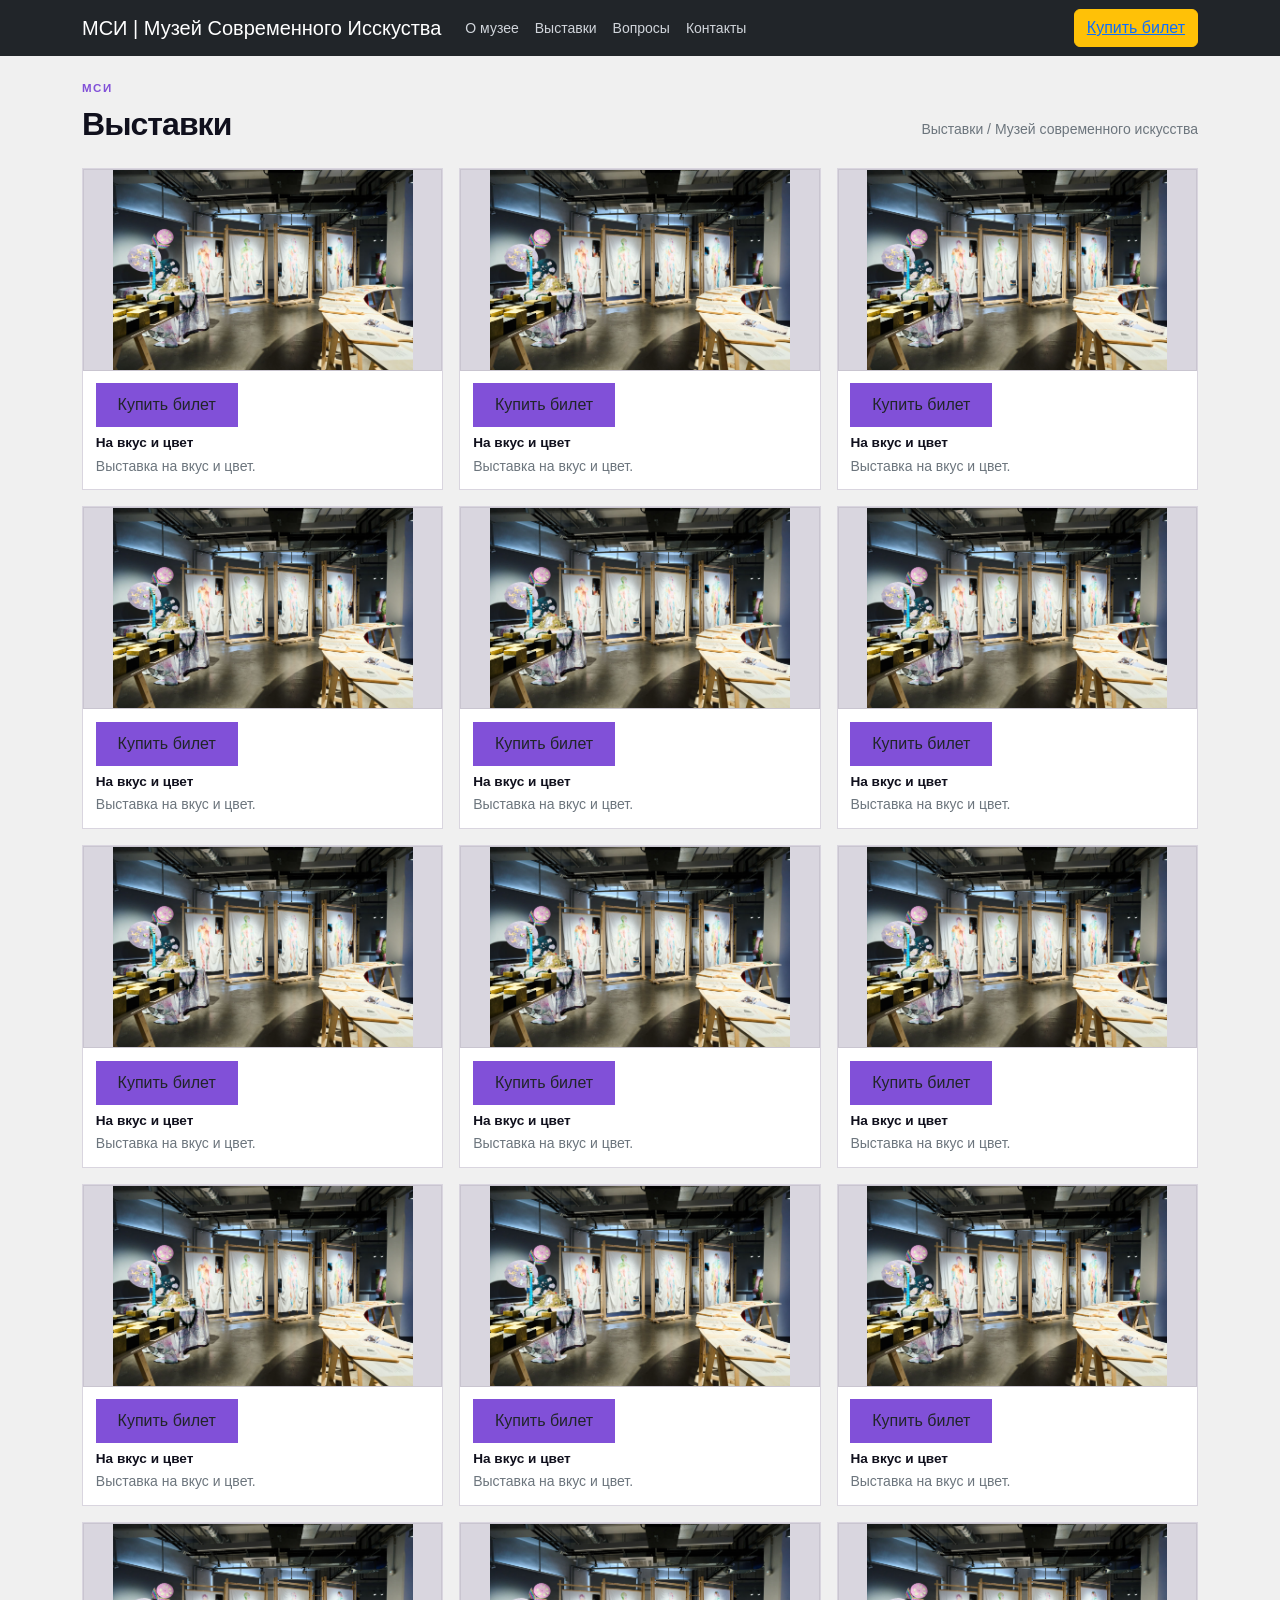
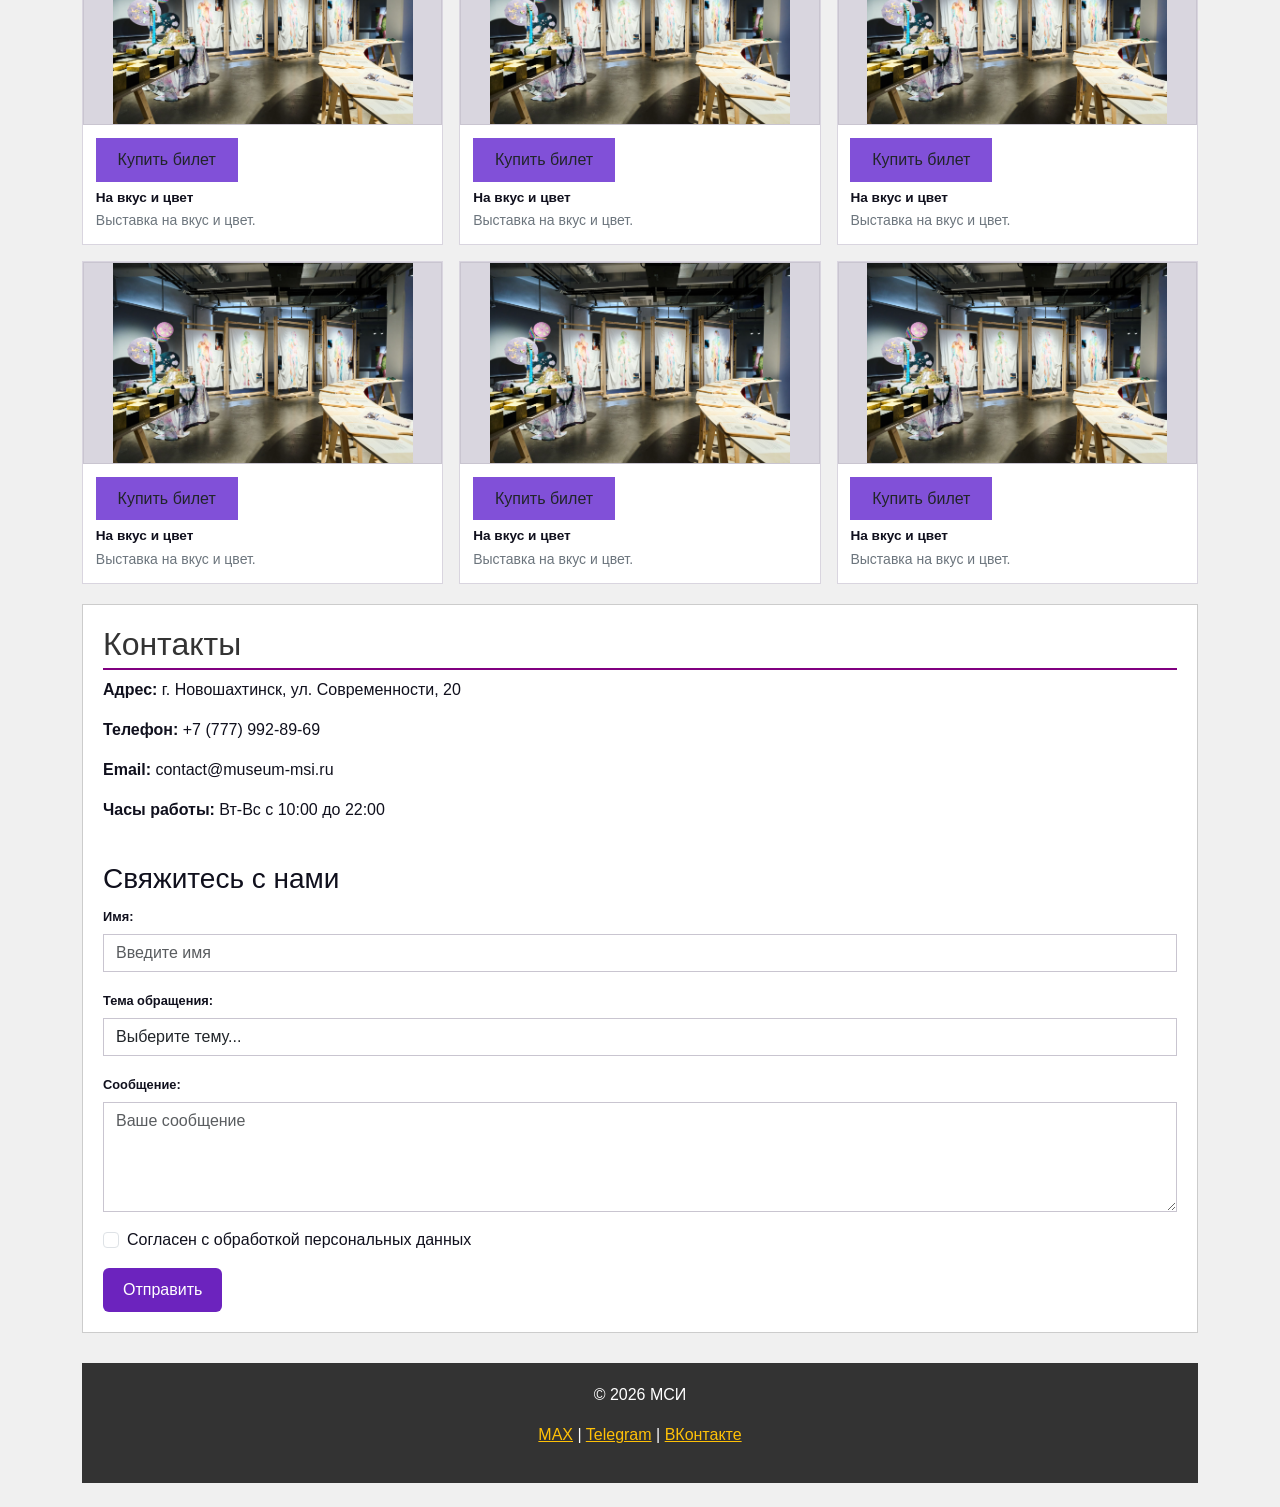
<file: frame2.html>
<!doctype html>
<html lang="ru"><head><meta charset="utf-8"><meta name="viewport" content="width=device-width, initial-scale=1">
<title>Выставки</title>
<link href="https://cdn.jsdelivr.net/npm/bootstrap@5.3.3/dist/css/bootstrap.min.css" rel="stylesheet">
<link rel="stylesheet" href="styles.css"></head>
<style>
      body {
    background-color: #f0f0f0;
    font-family: Arial;
}  
.header {
    background-color: #333;
    color: white;
    padding: 20px;
    text-align: center;
}
.banner {
    width: 100%;
    height: 500px;
    object-fit: cover;
}

.block {
    background-color: white;
    padding: 20px;
    margin: 20px 0;
    border: 1px solid #ccc;
}

.kartinka {
    width: 100%;
    height: 200px;
    object-fit: cover;
}

.kartochka {
    border: 1px solid gray;
    padding: 10px;
    margin-bottom: 20px;
    background: white;
}

.kartochka:hover {
    box-shadow: 0px 0px 10px gray;
}

.btn-moy {
    background-color: rgb(108, 35, 190);
    color: white;
    border: none;
    padding: 10px 20px;
}

.btn-moy:hover {
    background-color: #5a0099; 
    color: white;
}
.bg-purple {
    background-color: #8e44ad !important;
    color: white;
}

.btn-purple {
    background-color: #8e44ad;
    color: white;
    border: none;
}

.btn-purple:hover {
    background-color: #6a0dad;
    color: white;
}
.text-purple {
    color: #8e44ad !important;
}  
.footer {
    background-color: #333;
    color: white;
    text-align: center;
    padding: 20px;
    margin-top: 30px;
}
h2 {
    color: #333;
    border-bottom: 2px solid purple;
    padding-bottom: 5px;
}
.karusel-kartinka {
    height: 500px;
    object-fit: cover;
}
        .footer {
    background-color: #333;
    color: white;
    text-align: center;
    padding: 20px;
    margin-top: 30px; }
    
        
        .btn-orange { background-color: #fcd34d; color: #000; border: none; border-radius: 4px; }
        .btn-purple { background-color: #a78bfa; color: #fff; border: none; border-radius: 4px; }
   
        .ph-img { background-color: #9ca3af; display: flex; align-items: center; justify-content: center; color: #4b5563; border-radius: 4px; }
        .ph-box { background-color: #fff; border: 1px solid #d1d5db; padding: 10px; border-radius: 4px; }
        .nav-link { color: #d1d5db !important; font-size: 14px; }
        .card-custom { background-color: #fff; padding: 10px; border-radius: 4px; }
    </style>
<body>

  <nav class="navbar navbar-expand-lg navbar-dark bg-dark">
    <div class="container">
        <a class="navbar-brand" href="#">МСИ | Музей Современного Исскуства</a>
        <button class="navbar-toggler" type="button" data-bs-toggle="collapse" data-bs-target="#menuNav">
            <span class="navbar-toggler-icon"></span>
        </button>
        <div class="collapse navbar-collapse" id="menuNav">
            <ul class="navbar-nav me-auto">
                <li class="nav-item"><a class="nav-link active" href="#o-muzee">О музее</a></li>
                <li class="nav-item"><a class="nav-link" href="#vystavki">Выставки</a></li>
                <li class="nav-item"><a class="nav-link" href="#faq">Вопросы</a></li>
                <li class="nav-item"><a class="nav-link" href="#kontakty">Контакты</a></li>
            </ul>
            <div class="parent1">
            <button class="btn btn-warning" data-bs-toggle="modal" data-bs-target="#modalBilet"> <a href="frame5.html">
                Купить билет </a>
            </button>
        </div>
        </div>
    </div>
</nav>

<main class="container py-4">
 <div class="d-flex justify-content-between align-items-end mb-4">
  <div><p class="eyebrow mb-2">МСИ</p><h1 class="section-title h2 mb-0">Выставки</h1></div>
  <p class="small text-secondary mb-1">Выставки / Музей современного искусства</p>
 </div>
 <div class="row g-3">
    <div class="col-6 col-md-4">
      <article class="product-card">
        <div class="placeholder-image"><span> <img src="vic.png" class="card-img-top kartinka" alt="Выставка 1"></span></div>
        <div class="card-body"><span class="small-label"><a href="frame4.html"><button class="btn w-100" href="frame4.html">Купить билет</button></a></span>
          <h3 class="mt-2 mb-1">На вкус и цвет</h3>
          <p class="small text-secondary mb-0">Выставка на вкус и цвет.</p>
        </div>
      </article>
    </div>
    <div class="col-6 col-md-4">
      <article class="product-card">
        <div class="placeholder-image"><span> <img src="vic.png" class="card-img-top kartinka" alt="Выставка 1"></span></div>
        <div class="card-body"><span class="small-label"><a href="frame4.html"><button class="btn w-100" href="frame4.html">Купить билет</button></a></span>
          <h3 class="mt-2 mb-1">На вкус и цвет</h3>
          <p class="small text-secondary mb-0">Выставка на вкус и цвет.</p>
        </div>
      </article>
    </div>
    <div class="col-6 col-md-4">
      <article class="product-card">
        <div class="placeholder-image"><span> <img src="vic.png" class="card-img-top kartinka" alt="Выставка 1"></span></div>
        <div class="card-body"><span class="small-label"><a href="frame4.html"><button class="btn w-100" href="frame4.html">Купить билет</button></a></span>
          <h3 class="mt-2 mb-1">На вкус и цвет</h3>
          <p class="small text-secondary mb-0">Выставка на вкус и цвет.</p>
        </div>
      </article>
    </div>
    <div class="col-6 col-md-4">
      <article class="product-card">
        <div class="placeholder-image"><span> <img src="vic.png" class="card-img-top kartinka" alt="Выставка 1"></span></div>
        <div class="card-body"><span class="small-label"><a href="frame4.html"><button class="btn w-100" href="frame4.html">Купить билет</button></a></span>
          <h3 class="mt-2 mb-1">На вкус и цвет</h3>
          <p class="small text-secondary mb-0">Выставка на вкус и цвет.</p>
        </div>
      </article>
    </div>
    <div class="col-6 col-md-4">
      <article class="product-card">
        <div class="placeholder-image"><span> <img src="vic.png" class="card-img-top kartinka" alt="Выставка 1"></span></div>
        <div class="card-body"><span class="small-label"><a href="frame4.html"><button class="btn w-100" href="frame4.html">Купить билет</button></a></span>
          <h3 class="mt-2 mb-1">На вкус и цвет</h3>
          <p class="small text-secondary mb-0">Выставка на вкус и цвет.</p>
        </div>
      </article>
    </div>
    <div class="col-6 col-md-4">
      <article class="product-card">
        <div class="placeholder-image"><span> <img src="vic.png" class="card-img-top kartinka" alt="Выставка 1"></span></div>
        <div class="card-body"><span class="small-label"><a href="frame4.html"><button class="btn w-100" href="frame4.html">Купить билет</button></a></span>
          <h3 class="mt-2 mb-1">На вкус и цвет</h3>
          <p class="small text-secondary mb-0">Выставка на вкус и цвет.</p>
        </div>
      </article>
    </div>
    <div class="col-6 col-md-4">
      <article class="product-card">
        <div class="placeholder-image"><span> <img src="vic.png" class="card-img-top kartinka" alt="Выставка 1"></span></div>
        <div class="card-body"><span class="small-label"><a href="frame4.html"><button class="btn w-100" href="frame4.html">Купить билет</button></a></span>
          <h3 class="mt-2 mb-1">На вкус и цвет</h3>
          <p class="small text-secondary mb-0">Выставка на вкус и цвет.</p>
        </div>
      </article>
    </div>
    <div class="col-6 col-md-4">
      <article class="product-card">
        <div class="placeholder-image"><span> <img src="vic.png" class="card-img-top kartinka" alt="Выставка 1"></span></div>
        <div class="card-body"><span class="small-label"><a href="frame4.html"><button class="btn w-100" href="frame4.html">Купить билет</button></a></span>
          <h3 class="mt-2 mb-1">На вкус и цвет</h3>
          <p class="small text-secondary mb-0">Выставка на вкус и цвет.</p>
        </div>
      </article>
    </div>
    <div class="col-6 col-md-4">
      <article class="product-card">
        <div class="placeholder-image"><span> <img src="vic.png" class="card-img-top kartinka" alt="Выставка 1"></span></div>
        <div class="card-body"><span class="small-label"><a href="frame4.html"><button class="btn w-100" href="frame4.html">Купить билет</button></a></span>
          <h3 class="mt-2 mb-1">На вкус и цвет</h3>
          <p class="small text-secondary mb-0">Выставка на вкус и цвет.</p>
        </div>
      </article>
    </div>
    <div class="col-6 col-md-4">
      <article class="product-card">
        <div class="placeholder-image"><span> <img src="vic.png" class="card-img-top kartinka" alt="Выставка 1"></span></div>
        <div class="card-body"><span class="small-label"><a href="frame4.html"><button class="btn w-100" href="frame4.html">Купить билет</button></a></span>
          <h3 class="mt-2 mb-1">На вкус и цвет</h3>
          <p class="small text-secondary mb-0">Выставка на вкус и цвет.</p>
        </div>
      </article>
    </div>
    <div class="col-6 col-md-4">
      <article class="product-card">
        <div class="placeholder-image"><span> <img src="vic.png" class="card-img-top kartinka" alt="Выставка 1"></span></div>
        <div class="card-body"><span class="small-label"><a href="frame4.html"><button class="btn w-100" href="frame4.html">Купить билет</button></a></span>
          <h3 class="mt-2 mb-1">На вкус и цвет</h3>
          <p class="small text-secondary mb-0">Выставка на вкус и цвет.</p>
        </div>
      </article>
    </div>
    <div class="col-6 col-md-4">
      <article class="product-card">
        <div class="placeholder-image"><span> <img src="vic.png" class="card-img-top kartinka" alt="Выставка 1"></span></div>
        <div class="card-body"><span class="small-label"><a href="frame4.html"><button class="btn w-100" href="frame4.html">Купить билет</button></a></span>
          <h3 class="mt-2 mb-1">На вкус и цвет</h3>
          <p class="small text-secondary mb-0">Выставка на вкус и цвет.</p>
        </div>
      </article>
    </div>
    <div class="col-6 col-md-4">
      <article class="product-card">
        <div class="placeholder-image"><span> <img src="vic.png" class="card-img-top kartinka" alt="Выставка 1"></span></div>
        <div class="card-body"><span class="small-label"><a href="frame4.html"><button class="btn w-100" href="frame4.html">Купить билет</button></a></span>
          <h3 class="mt-2 mb-1">На вкус и цвет</h3>
          <p class="small text-secondary mb-0">Выставка на вкус и цвет.</p>
        </div>
      </article>
    </div>
    <div class="col-6 col-md-4">
      <article class="product-card">
        <div class="placeholder-image"><span> <img src="vic.png" class="card-img-top kartinka" alt="Выставка 1"></span></div>
        <div class="card-body"><span class="small-label"><a href="frame4.html"><button class="btn w-100" href="frame4.html">Купить билет</button></a></span>
          <h3 class="mt-2 mb-1">На вкус и цвет</h3>
          <p class="small text-secondary mb-0">Выставка на вкус и цвет.</p>
        </div>
      </article>
    </div>
    <div class="col-6 col-md-4">
      <article class="product-card">
        <div class="placeholder-image"><span> <img src="vic.png" class="card-img-top kartinka" alt="Выставка 1"></span></div>
        <div class="card-body"><span class="small-label"><a href="frame4.html"><button class="btn w-100" href="frame4.html">Купить билет</button></a></span>
          <h3 class="mt-2 mb-1">На вкус и цвет</h3>
          <p class="small text-secondary mb-0">Выставка на вкус и цвет.</p>
        </div>
      </article>
    </div>
    <div class="col-6 col-md-4">
      <article class="product-card">
        <div class="placeholder-image"><span> <img src="vic.png" class="card-img-top kartinka" alt="Выставка 1"></span></div>
        <div class="card-body"><span class="small-label"><a href="frame4.html"><button class="btn w-100" href="frame4.html">Купить билет</button></a></span>
          <h3 class="mt-2 mb-1">На вкус и цвет</h3>
          <p class="small text-secondary mb-0">Выставка на вкус и цвет.</p>
        </div>
      </article>
    </div>
    <div class="col-6 col-md-4">
      <article class="product-card">
        <div class="placeholder-image"><span> <img src="vic.png" class="card-img-top kartinka" alt="Выставка 1"></span></div>
        <div class="card-body"><span class="small-label"><a href="frame4.html"><button class="btn w-100" href="frame4.html">Купить билет</button></a></span>
          <h3 class="mt-2 mb-1">На вкус и цвет</h3>
          <p class="small text-secondary mb-0">Выставка на вкус и цвет.</p>
        </div>
      </article>
    </div>
    <div class="col-6 col-md-4">
      <article class="product-card">
        <div class="placeholder-image"><span> <img src="vic.png" class="card-img-top kartinka" alt="Выставка 1"></span></div>
        <div class="card-body"><span class="small-label"><a href="frame4.html"><button class="btn w-100" href="frame4.html">Купить билет</button></a></span>
          <h3 class="mt-2 mb-1">На вкус и цвет</h3>
          <p class="small text-secondary mb-0">Выставка на вкус и цвет.</p>
        </div>
      </article>
    </div></div>
    <div class="block" id="kontakty">
      <h2>Контакты</h2>
      <p><b>Адрес:</b> г. Новошахтинск, ул. Современности, 20</p>
      <p><b>Телефон:</b> +7 (777) 992-89-69</p>
      <p><b>Email:</b> contact@museum-msi.ru</p>
      <p><b>Часы работы:</b> Вт-Вс с 10:00 до 22:00</p>
      
      <br>
      <h3>Свяжитесь с нами</h3>
      <form>
          <div class="mb-3">
              <label class="form-label">Имя:</label>
              <input type="text" class="form-control" placeholder="Введите имя">
          </div>
          <div class="mb-3">
              <label class="form-label">Тема обращения:</label>
              <select class="form-select">
                  <option>Выберите тему...</option>
                  <option>Покупка билета</option>
                  <option>Экскурсия</option>
                  <option>Сотрудничество</option>
                  <option>Другое</option>
              </select>
          </div>
          <div class="mb-3">
              <label class="form-label">Сообщение:</label>
              <textarea class="form-control" rows="4" placeholder="Ваше сообщение"></textarea>
          </div>
          <div class="mb-3 form-check">
              <input type="checkbox" class="form-check-input" id="soglasie">
              <label class="form-check-label" for="soglasie">Согласен с обработкой персональных данных</label>
          </div>
          <button type="submit" class="btn btn-moy">Отправить</button>
      </form>
  </div>
  <div class="footer">
      <p>© 2026 МСИ </p>
      <p>
          <a href="#" class="text-warning">MAX</a> | 
          <a href="#" class="text-warning">Telegram</a> | 
          <a href="#" class="text-warning">ВКонтакте</a>
      </p>
  </div>
  <div class="modal fade" id="modalBilet" tabindex="-1">
      <div class="modal-dialog">
          <div class="modal-content">
              <div class="modal-header">
                  <h5 class="modal-title">Купить билет</h5>
                  <button type="button" class="btn-close" data-bs-dismiss="modal"></button>
              </div>
              <div class="modal-body">
                  <form>
                      <div class="mb-3">
                          <label class="form-label">Ваше имя:</label>
                          <input type="text" class="form-control">
                      </div>
                      <div class="mb-3">
                          <label class="form-label">Email для получения билета:</label>
                          <input type="email" class="form-control">
                      </div>
                      <div class="mb-3">
                          <label class="form-label">Дата посещения:</label>
                          <input type="date" class="form-control">
                      </div>
                      <div class="mb-3">
                          <label class="form-label">Тип билета:</label>
                          <select class="form-select">
                              <option>Взрослый — 1000 ₽</option>
                              <option>Студенческий — 550 ₽</option>
                              <option>Детский — бесплатно</option>
                          </select>
                      </div>
                  </form>
              </div>
              <div class="modal-footer">
                  <button class="btn btn-secondary" data-bs-dismiss="modal">Отмена</button>
                  <button class="btn btn-warning">Оплатить</button>
              </div>
          </div>
      </div>
  </div>
<script src="https://cdn.jsdelivr.net/npm/bootstrap@5.3.3/dist/js/bootstrap.bundle.min.js"></script></body></html>
</file>
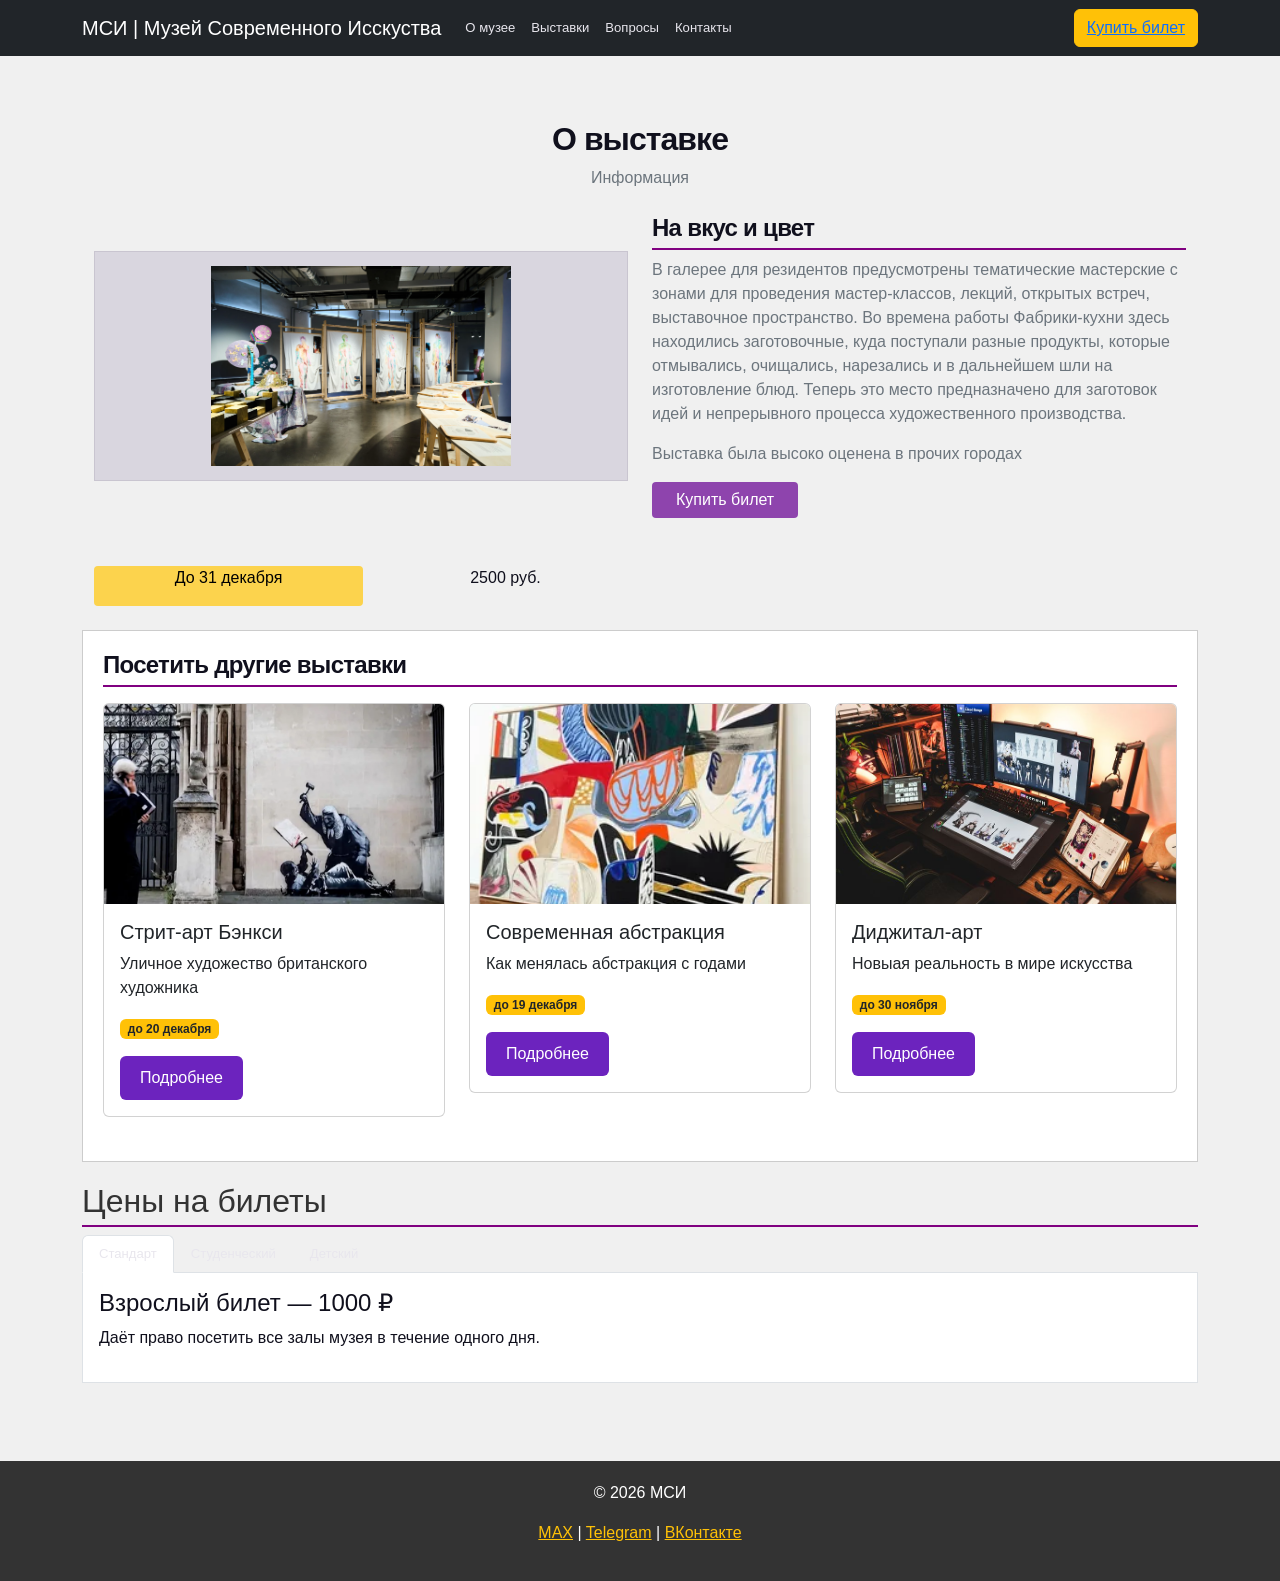
<file: frame4.html>
<!doctype html>
<html lang="ru"><head><meta charset="utf-8"><meta name="viewport" content="width=device-width, initial-scale=1">
<title>Купить билет</title>
<link href="https://cdn.jsdelivr.net/npm/bootstrap@5.3.3/dist/css/bootstrap.min.css" rel="stylesheet">
<link rel="stylesheet" href="styles.css"></head><body>
  <style>
  .btn-orange { background-color: #fcd34d; color: #000; border: none; border-radius: 4px; }
        .btn-purple { background-color: #a78bfa; color: #fff; border: none; border-radius: 4px; }
        body {
    background-color: #f0f0f0;
    font-family: Arial;
}  
.header {
    background-color: #333;
    color: white;
    padding: 20px;
    text-align: center;
}
.banner {
    width: 100%;
    height: 500px;
    object-fit: cover;
}

.block {
    background-color: white;
    padding: 20px;
    margin: 20px 0;
    border: 1px solid #ccc;
}

.kartinka {
    width: 100%;
    height: 200px;
    object-fit: cover;
}

.kartochka {
    border: 1px solid gray;
    padding: 10px;
    margin-bottom: 20px;
    background: white;
}

.kartochka:hover {
    box-shadow: 0px 0px 10px gray;
}

.btn-moy {
    background-color: rgb(108, 35, 190);
    color: white;
    border: none;
    padding: 10px 20px;
}

.btn-moy:hover {
    background-color: #5a0099; 
    color: white;
}
.bg-purple {
    background-color: #8e44ad !important;
    color: white;
}

.btn-purple {
    background-color: #8e44ad;
    color: white;
    border: none;
}

.btn-purple:hover {
    background-color: #6a0dad;
    color: white;
}
.text-purple {
    color: #8e44ad !important;
}  
.footer {
    background-color: #333;
    color: white;
    text-align: center;
    padding: 20px;
    margin-top: 30px;
}
h2 {
    color: #333;
    border-bottom: 2px solid purple;
    padding-bottom: 5px;
}
.karusel-kartinka {
    height: 500px;
    object-fit: cover;
}
</style>
<nav class="navbar navbar-expand-lg navbar-dark bg-dark">
  <div class="container">
      <a class="navbar-brand" href="#">МСИ | Музей Современного Исскуства</a>
      <button class="navbar-toggler" type="button" data-bs-toggle="collapse" data-bs-target="#menuNav">
          <span class="navbar-toggler-icon"></span>
      </button>
      <div class="collapse navbar-collapse" id="menuNav">
          <ul class="navbar-nav me-auto">
              <li class="nav-item"><a class="nav-link active" href="#o-muzee">О музее</a></li>
              <li class="nav-item"><a class="nav-link" href="#vystavki">Выставки</a></li>
              <li class="nav-item"><a class="nav-link" href="#faq">Вопросы</a></li>
              <li class="nav-item"><a class="nav-link" href="#kontakty">Контакты</a></li>
          </ul>
          <div class="parent1">
          <button class="btn btn-warning" data-bs-toggle="modal" data-bs-target="#modalBilet"> <a href="frame5.html">
              Купить билет </a>
          </button>
      </div>
      </div>
  </div>
</nav>
<main class="container py-5">
  <div class="container mb-4">
 <div class="text-center mb-4"><p class="eyebrow"></p><h1 class="section-title h2">О выставке</h1><p class="text-secondary mx-auto" style="max-width:650px">Информация</p></div>
 <div class="row g-4 align-items-center mb-5">
  <div class="col-md-6"><div class="placeholder-image" style="min-height:230px"><span><img src="vic.png" class="card-img-top kartinka" alt="Выставка 1"></span></div></div>
  <div class="col-md-6"><h2 class="section-title h4">На вкус и цвет</h2><p class="text-secondary">В галерее для резидентов предусмотрены тематические мастерские с зонами для проведения мастер-классов, лекций, открытых встреч, выставочное пространство. Во времена работы Фабрики-кухни здесь находились заготовочные, куда поступали разные продукты, которые отмывались, очищались, нарезались и в дальнейшем шли на изготовление блюд. Теперь это место предназначено для заготовок идей и непрерывного процесса художественного производства.</p><p class="text-secondary">Выставка была высоко оценена в прочих городах</p> <a class="btn btn-purple px-4" href="frame5.html">Купить билет</a></div>
 </div>
 <div class="col-md-6 d-flex gap-2">
  <div class="ph-text btn-orange w-100"><p style="text-align: center;">До 31 декабря</p> </div>
  <div class="ph-text btn-white w-100"><p style="text-align: center;">2500 руб.</p></div>
</div>
</div>
 
 <div class="block" id="vystavki">
  <h2 class="section-title h4 mb-3">Посетить другие выставки</h2>
  <div class="row">
      <div class="col-md-4">
          <div class="card mb-4">
              <img src="бэнкси.jpg" class="card-img-top kartinka" alt="Выставка 1">
              <div class="card-body">
                  <h5 class="card-title">Стрит-арт Бэнкси</h5>
                  <p class="card-text">Уличное художество британского художника</p>
                  <p><span class="badge bg-warning text-dark">до 20 декабря</span></p>
                  <a href="#" class="btn btn-moy">Подробнее</a>
              </div>
          </div>
      </div>
      
      <div class="col-md-4">
          <div class="card mb-4">
              <img src="абстракт.img" class="card-img-top kartinka" alt="Выставка 2">
              <div class="card-body">
                  <h5 class="card-title">Современная абстракция</h5>
                  <p class="card-text">Как менялась абстракция с годами</p>
                  <p><span class="badge bg-warning text-dark">до 19 декабря</span></p>
                  <a href="#" class="btn btn-moy">Подробнее</a>
              </div>
          </div>
      </div>
      
      <div class="col-md-4">
          <div class="card mb-4">
              <img src="дидж.jpg" class="card-img-top kartinka" alt="Выставка 3">
              <div class="card-body">
                  <h5 class="card-title">Диджитал-арт</h5>
                  <p class="card-text">Новыая реальность в мире искусства</p>
                  <p><span class="badge bg-warning text-dark">до 30 ноября</span></p>
                  <a href="#" class="btn btn-moy">Подробнее</a>
              </div>
          </div>
      </div>
  </div>
  </div>
  <h2>Цены на билеты</h2>
            
  <ul class="nav nav-tabs" id="vkladkiBilety">
      <li class="nav-item">
          <button class="nav-link active" data-bs-toggle="tab" data-bs-target="#tab1">Стандарт</button>
      </li>
      <li class="nav-item">
          <button class="nav-link" data-bs-toggle="tab" data-bs-target="#tab2">Студенческий</button>
      </li>
      <li class="nav-item">
          <button class="nav-link" data-bs-toggle="tab" data-bs-target="#tab3">Детский</button>
      </li>
  </ul>
  
  <div class="tab-content border border-top-0 p-3 bg-white">
      <div class="tab-pane fade show active" id="tab1">
          <h4>Взрослый билет — 1000 ₽</h4>
          <p>Даёт право посетить все залы музея в течение одного дня.</p>
      </div>
      <div class="tab-pane fade" id="tab2">
          <h4>Студенческий билет — 550 ₽</h4>
          <p>При предъявлении студенческого билета. Действует только по средам.</p>
      </div>
      <div class="tab-pane fade" id="tab3">
          <h4>Детский билет — бесплатно</h4>
          <p>Для детей до 7 лет в сопровождении взрослого.</p>
      </div>
  </div>
</div>
</main>
<div class="footer">
        <p>© 2026 МСИ </p>
        <p>
            <a href="#" class="text-warning">MAX</a> | 
            <a href="#" class="text-warning">Telegram</a> | 
            <a href="#" class="text-warning">ВКонтакте</a>
        </p>
    </div>
    <div class="modal fade" id="modalBilet" tabindex="-1">
        <div class="modal-dialog">
            <div class="modal-content">
                <div class="modal-header">
                    <h5 class="modal-title">Купить билет</h5>
                    <button type="button" class="btn-close" data-bs-dismiss="modal"></button>
                </div>
                <div class="modal-body">
                    <form>
                        <div class="mb-3">
                            <label class="form-label">Ваше имя:</label>
                            <input type="text" class="form-control">
                        </div>
                        <div class="mb-3">
                            <label class="form-label">Email для получения билета:</label>
                            <input type="email" class="form-control">
                        </div>
                        <div class="mb-3">
                            <label class="form-label">Дата посещения:</label>
                            <input type="date" class="form-control">
                        </div>
                        <div class="mb-3">
                            <label class="form-label">Тип билета:</label>
                            <select class="form-select">
                                <option>Взрослый — 1000 ₽</option>
                                <option>Студенческий — 550 ₽</option>
                                <option>Детский — бесплатно</option>
                            </select>
                        </div>
                    </form>
                </div>
                <div class="modal-footer">
                    <button class="btn btn-secondary" data-bs-dismiss="modal">Отмена</button>
                    <button class="btn btn-warning">Оплатить</button>
                </div>
            </div>
        </div>
    </div>
    </body>
<script src="https://cdn.jsdelivr.net/npm/bootstrap@5.3.3/dist/js/bootstrap.bundle.min.js"></script></body></html>
</file>
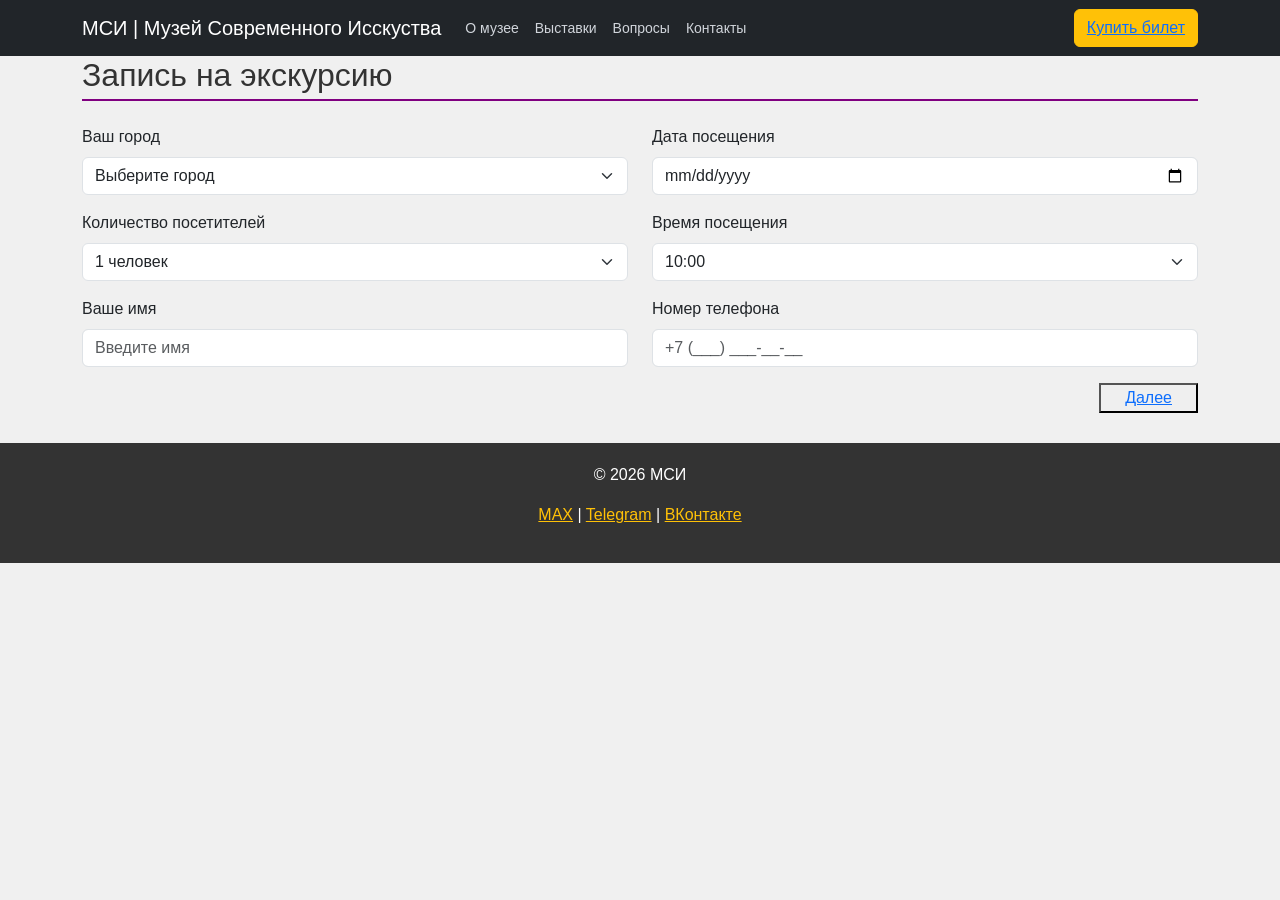
<file: frame5.html>
<!DOCTYPE html>
<html lang="ru">
<head>
<meta charset="UTF-8">
<meta name="viewport" content="width=device-width, initial-scale=1.0">
<title>Запись на экскурсию — МСИ</title>

<link href="https://cdn.jsdelivr.net/npm/bootstrap@5.3.3/dist/css/bootstrap.min.css" rel="stylesheet">

<style>
 body {
    background-color: #f0f0f0;
    font-family: Arial;
}  
.header {
    background-color: #333;
    color: white;
    padding: 20px;
    text-align: center;
}
.banner {
    width: 100%;
    height: 500px;
    object-fit: cover;
}

.block {
    background-color: white;
    padding: 20px;
    margin: 20px 0;
    border: 1px solid #ccc;
}

.kartinka {
    width: 100%;
    height: 200px;
    object-fit: cover;
}

.kartochka {
    border: 1px solid gray;
    padding: 10px;
    margin-bottom: 20px;
    background: white;
}

.kartochka:hover {
    box-shadow: 0px 0px 10px gray;
}

.btn-moy {
    background-color: rgb(108, 35, 190);
    color: white;
    border: none;
    padding: 10px 20px;
}

.btn-moy:hover {
    background-color: #5a0099; 
    color: white;
}
.bg-purple {
    background-color: #8e44ad !important;
    color: white;
}

.btn-purple {
    background-color: #8e44ad;
    color: white;
    border: none;
}

.btn-purple:hover {
    background-color: #6a0dad;
    color: white;
}
.text-purple {
    color: #8e44ad !important;
}  
.footer {
    background-color: #333;
    color: white;
    text-align: center;
    padding: 20px;
    margin-top: 30px;
}
h2 {
    color: #333;
    border-bottom: 2px solid purple;
    padding-bottom: 5px;
}
.karusel-kartinka {
    height: 500px;
    object-fit: cover;
}
        .footer {
    background-color: #333;
    color: white;
    text-align: center;
    padding: 20px;
    margin-top: 30px; }
    
        
        .btn-orange { background-color: #fcd34d; color: #000; border: none; border-radius: 4px; }
        .btn-purple { background-color: #a78bfa; color: #fff; border: none; border-radius: 4px; }
   
        .ph-img { background-color: #9ca3af; display: flex; align-items: center; justify-content: center; color: #4b5563; border-radius: 4px; }
        .ph-box { background-color: #fff; border: 1px solid #d1d5db; padding: 10px; border-radius: 4px; }
        .nav-link { color: #d1d5db !important; font-size: 14px; }
        .card-custom { background-color: #fff; padding: 10px; border-radius: 4px; }
    </style>
</head>

<body>
    <nav class="navbar navbar-expand-lg navbar-dark bg-dark">
        <div class="container">
            <a class="navbar-brand" href="#">МСИ | Музей Современного Исскуства</a>
            <button class="navbar-toggler" type="button" data-bs-toggle="collapse" data-bs-target="#menuNav">
                <span class="navbar-toggler-icon"></span>
            </button>
            <div class="collapse navbar-collapse" id="menuNav">
                <ul class="navbar-nav me-auto">
                    <li class="nav-item"><a class="nav-link active" href="#o-muzee">О музее</a></li>
                    <li class="nav-item"><a class="nav-link" href="#vystavki">Выставки</a></li>
                    <li class="nav-item"><a class="nav-link" href="#faq">Вопросы</a></li>
                    <li class="nav-item"><a class="nav-link" href="#kontakty">Контакты</a></li>
                </ul>
                <div class="parent1">
                <button class="btn btn-warning" data-bs-toggle="modal" data-bs-target="#modalBilet"> <a href="frame5.html">
                    Купить билет </a>
                </button>
            </div>
            </div>
        </div>
    </nav>

<div class="container">

<div class="form-container">

<h2 class="mb-4">Запись на экскурсию</h2>

<form>

<div class="row mb-3">

<div class="col-md-6">
<label class="form-label">Ваш город</label>
<select class="form-select" required>
<option value="">Выберите город</option>
<option>Новошахтинск</option>
<option>Магнитоворск</option>
<option>Могово</option>
<option>Ауроферма</option>
</select>
</div>

<div class="col-md-6">
<label class="form-label">Дата посещения</label>
<input type="date" class="form-control" required>
</div>

</div>

<div class="row mb-3">

<div class="col-md-6">
<label class="form-label">Количество посетителей</label>
<select class="form-select">
<option>1 человек</option>
<option>2 человека</option>
<option>3 человека</option>
<option>4 человека</option>
<option>5 и более человек</option>
</select>
</div>

<div class="col-md-6">
<label class="form-label">Время посещения</label>
<select class="form-select">
<option>10:00</option>
<option>12:00</option>
<option>14:00</option>
<option>16:00</option>
<option>18:00</option>
<option>20:00</option>
</select>
</div>

</div>

<div class="row mb-3">

<div class="col-md-6">
<label class="form-label">Ваше имя</label>
<input type="text" class="form-control"
placeholder="Введите имя" required>
</div>

<div class="col-md-6">
<label class="form-label">Номер телефона</label>
<input type="tel" class="form-control"
placeholder="+7 (___) ___-__-__" required>
</div>

</div>


<div class="text-end">
<button type="submit" class="btn-orange-btn px-4" ><a href="frame6.html">Далее</a>

</button>
</div>

</form>

</div>

</div>
<div>







</div>
</main>




<div class="footer">
    <p>© 2026 МСИ </p>
    <p>
        <a href="#" class="text-warning">MAX</a> | 
        <a href="#" class="text-warning">Telegram</a> | 
        <a href="#" class="text-warning">ВКонтакте</a>
    </p>
</div>
<div class="modal fade" id="modalBilet" tabindex="-1">
    <div class="modal-dialog">
        <div class="modal-content">
            <div class="modal-header">
                <h5 class="modal-title">Купить билет</h5>
                <button type="button" class="btn-close" data-bs-dismiss="modal"></button>
            </div>
            <div class="modal-body">
                <form>
                    <div class="mb-3">
                        <label class="form-label">Ваше имя:</label>
                        <input type="text" class="form-control">
                    </div>
                    <div class="mb-3">
                        <label class="form-label">Email для получения билета:</label>
                        <input type="email" class="form-control">
                    </div>
                    <div class="mb-3">
                        <label class="form-label">Дата посещения:</label>
                        <input type="date" class="form-control">
                    </div>
                    <div class="mb-3">
                        <label class="form-label">Тип билета:</label>
                        <select class="form-select">
                            <option>Взрослый — 1000 ₽</option>
                            <option>Студенческий — 550 ₽</option>
                            <option>Детский — бесплатно</option>
                        </select>
                    </div>
                </form>
            </div>
            <div class="modal-footer">
                <button class="btn btn-secondary" data-bs-dismiss="modal">Отмена</button>
                <button class="btn btn-warning">Оплатить</button>
            </div>
        </div>
    </div>
</div>
<script src="https://cdn.jsdelivr.net/npm/bootstrap@5.3.3/dist/js/bootstrap.bundle.min.js"></script>

</body>
</html>
</file>
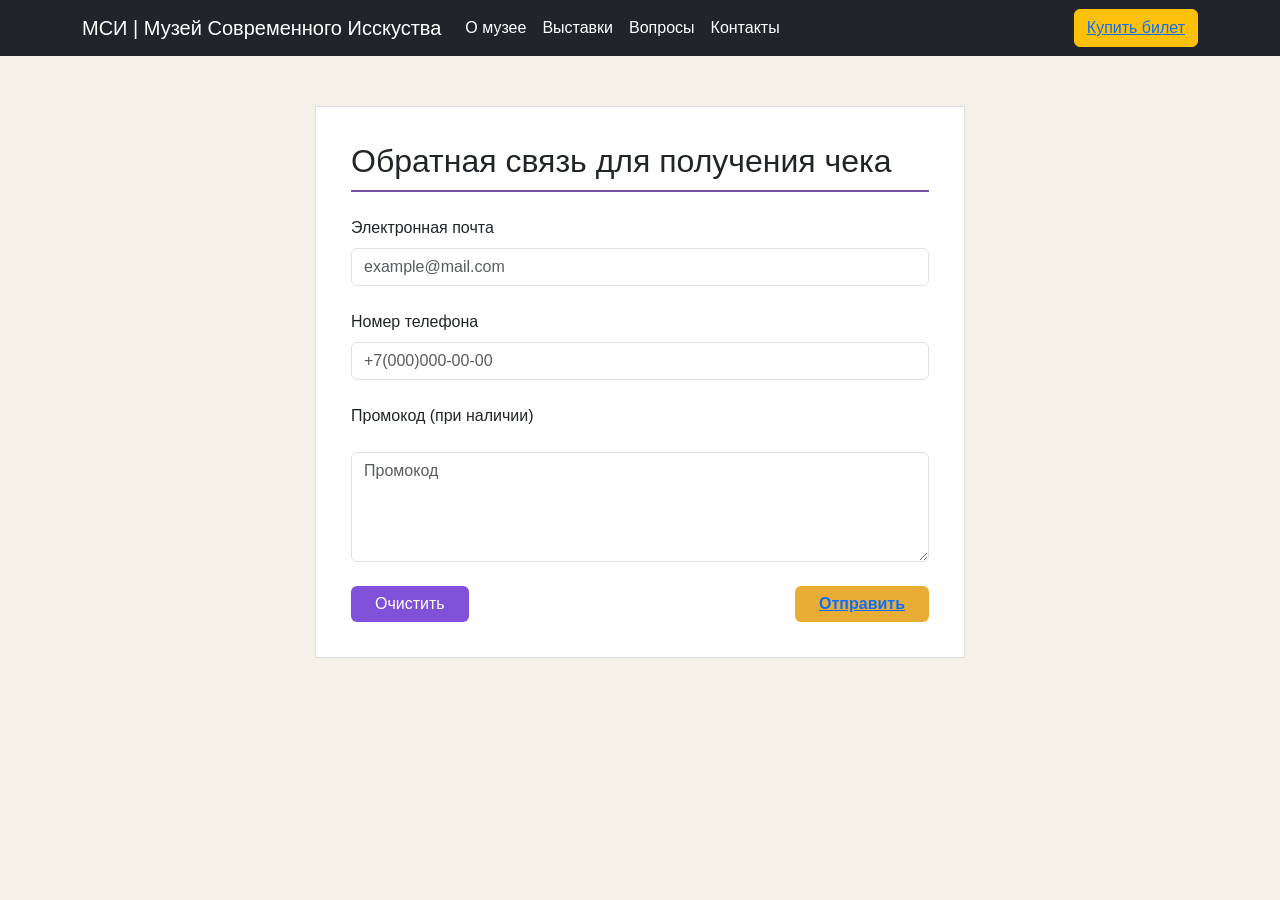
<file: frame6.html>
<!DOCTYPE html>
<html lang="ru">
<head>
<meta charset="UTF-8">
<meta name="viewport" content="width=device-width, initial-scale=1.0">
<title>Обратная связь — МСИ</title>

<link href="https://cdn.jsdelivr.net/npm/bootstrap@5.3.3/dist/css/bootstrap.min.css" rel="stylesheet">

<style>
body {
background-color: #f5f1e9;
font-family: Arial, sans-serif;
}

.navbar {
background-color: #171b28;
}

.navbar-brand, .nav-link {
color: white !important;
}

.form-container {
max-width: 650px;
margin: 50px auto;
background-color: white;
padding: 35px;
border: 1px solid #ddd;
}

h2 {
border-bottom: 2px solid #7550a5;
padding-bottom: 10px;
}

.gold-btn {
background-color: #e9ad36;
border: none;
color: #171b28;
font-weight: bold;
}

.gold-btn:hover {
background-color: #ce9222;
}

.purple-btn {
background-color: #8150d8;
color: white;
border: none;
}

.purple-btn:hover {
background-color: #6336b5;
color: white;
}
</style>
</head>

<body>
  <nav class="navbar navbar-expand-lg navbar-dark bg-dark">
    <div class="container">
        <a class="navbar-brand" href="#">МСИ | Музей Современного Исскуства</a>
        <button class="navbar-toggler" type="button" data-bs-toggle="collapse" data-bs-target="#menuNav">
            <span class="navbar-toggler-icon"></span>
        </button>
        <div class="collapse navbar-collapse" id="menuNav">
            <ul class="navbar-nav me-auto">
                <li class="nav-item"><a class="nav-link active" href="#o-muzee">О музее</a></li>
                <li class="nav-item"><a class="nav-link"  href="frame2.html">Выставки</a></li>
                <li class="nav-item"><a class="nav-link" href="#faq">Вопросы</a></li>
                <li class="nav-item"><a class="nav-link" href="#kontakty">Контакты</a></li>
            </ul>
            <div class="parent1">
            <button class="btn btn-warning" data-bs-toggle="modal" data-bs-target="#modalBilet"> <a href="frame5.html">
                Купить билет </a>
            </button>
        </div>
        </div>
    </div>
</nav>

<div class="container">

<div class="form-container">

<h2 class="mb-4">Обратная связь для получения чека</h2>

<form>

<div class="mb-4">
<label class="form-label">Электронная почта</label>
<input type="email" class="form-control"
placeholder="example@mail.com" required>
</div>

<div class="mb-4">
  <label class="form-label">Номер телефона</label>
  <input type="email" class="form-control"
  placeholder="+7(000)000-00-00" required>
  </div>
  

<div class="mb-4">
<label class="form-label"><p style="text-align: center;">Промокод (при наличии)</p> </label>
<textarea class="form-control" rows="4"
placeholder="Промокод"></textarea>
</div>

<div class="d-flex justify-content-between align-items-center">

<button type="reset" class="btn purple-btn px-4">
Очистить
</button>

<button type="submit" class="btn gold-btn px-4"> <a href="frame8.html">Отправить</a>

</button>

</div>

</form>

</div>

</div>



<script src="https://cdn.jsdelivr.net/npm/bootstrap@5.3.3/dist/js/bootstrap.bundle.min.js"></script>

</body>
</html>
</file>
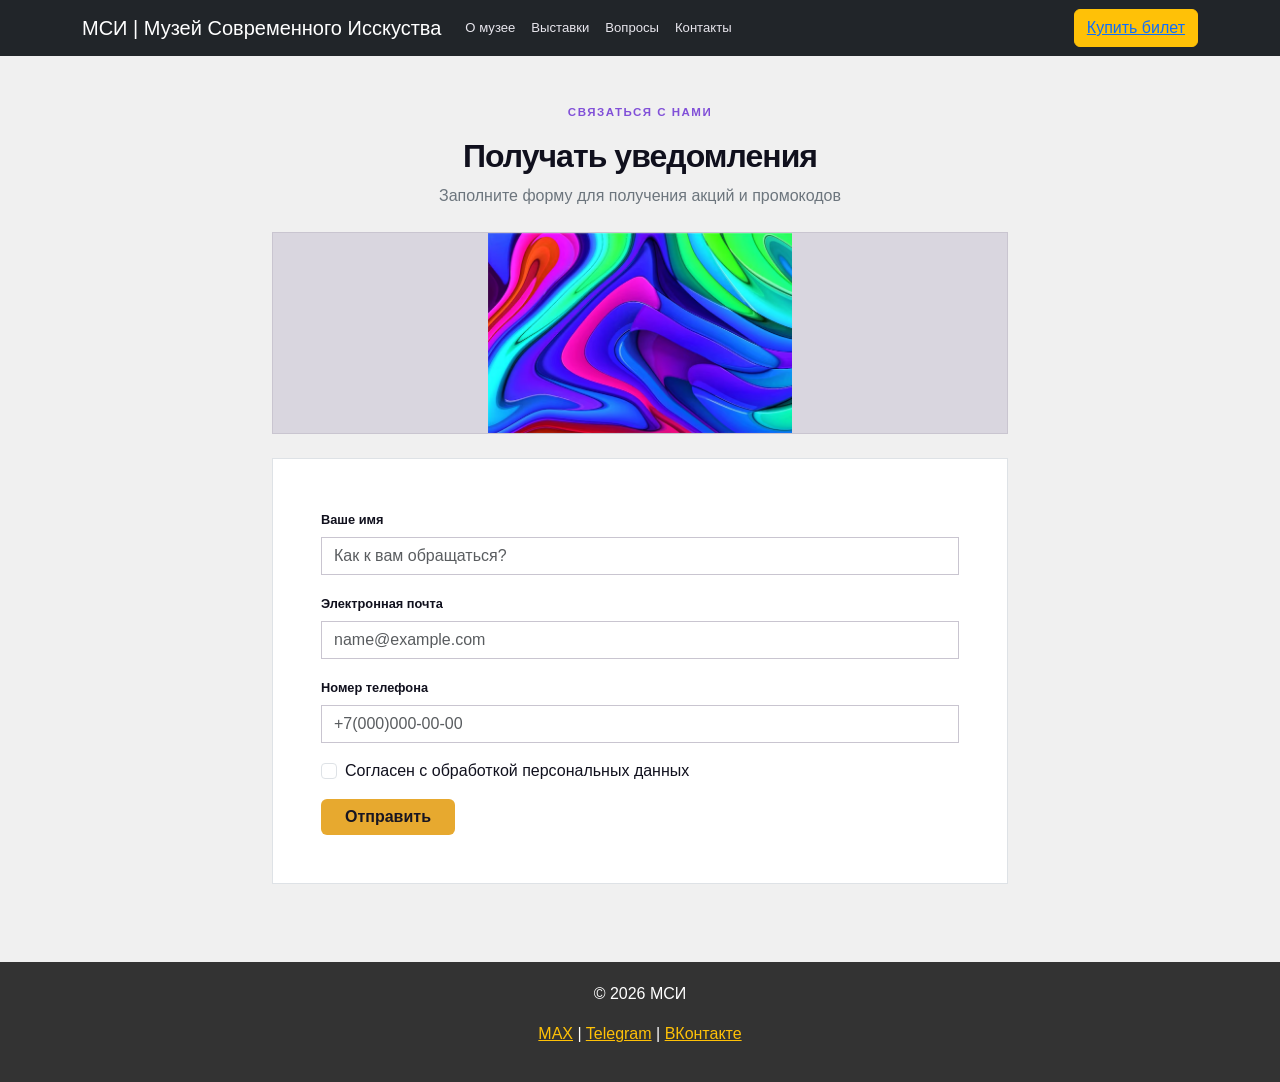
<file: frame8.html>
<!doctype html>
<html lang="ru"><head><meta charset="utf-8"><meta name="viewport" content="width=device-width, initial-scale=1">
<title>Промокоды и акции</title>
<link href="https://cdn.jsdelivr.net/npm/bootstrap@5.3.3/dist/css/bootstrap.min.css" rel="stylesheet">
<link rel="stylesheet" href="styles.css"></head><body>
  <style>
    body {
        background-color: #f0f0f0;
        font-family: Arial;
    }  
    .header {
        background-color: #333;
        color: white;
        padding: 20px;
        text-align: center;
    }
    .banner {
        width: 100%;
        height: 500px;
        object-fit: cover;
    }
    
    .block {
        background-color: white;
        padding: 20px;
        margin: 20px 0;
        border: 1px solid #ccc;
    }
    
    .kartinka {
        width: 100%;
        height: 200px;
        object-fit: cover;
    }
    
    .kartochka {
        border: 1px solid gray;
        padding: 10px;
        margin-bottom: 20px;
        background: white;
    }
    
    .kartochka:hover {
        box-shadow: 0px 0px 10px gray;
    }
    
    .btn-moy {
        background-color: rgb(108, 35, 190);
        color: white;
        border: none;
        padding: 10px 20px;
    }
    
    .btn-moy:hover {
        background-color: #5a0099; 
        color: white;
    }
    .bg-purple {
        background-color: #8e44ad !important;
        color: white;
    }
    
    .btn-purple {
        background-color: #8e44ad;
        color: white;
        border: none;
    }
    
    .btn-purple:hover {
        background-color: #6a0dad;
        color: white;
    }
    .text-purple {
        color: #8e44ad !important;
    }  
    .footer {
        background-color: #333;
        color: white;
        text-align: center;
        padding: 20px;
        margin-top: 30px;
    }
    h2 {
        color: #333;
        border-bottom: 2px solid purple;
        padding-bottom: 5px;
    }
    .karusel-kartinka {
        height: 500px;
        object-fit: cover;
    }
</style>
<nav class="navbar navbar-expand-lg navbar-dark bg-dark">
  <div class="container">
      <a class="navbar-brand" href="#">МСИ | Музей Современного Исскуства</a>
      <button class="navbar-toggler" type="button" data-bs-toggle="collapse" data-bs-target="#menuNav">
          <span class="navbar-toggler-icon"></span>
      </button>
      <div class="collapse navbar-collapse" id="menuNav">
          <ul class="navbar-nav me-auto">
              <li class="nav-item"><a class="nav-link active" href="index.html">О музее</a></li>
              <li class="nav-item"><a class="nav-link" href="frame2.html">Выставки</a></li>
              <li class="nav-item"><a class="nav-link" href="#faq">Вопросы</a></li>
              <li class="nav-item"><a class="nav-link" href="index.html">Контакты</a></li>
          </ul>
          <div class="parent1">
          <button class="btn btn-warning" data-bs-toggle="modal" data-bs-target="#modalBilet"> <a href="frame5.html">
              Купить билет </a>
          </button>
      </div>
      </div>
  </div>
</nav>


<main class="container py-5">
 <div class="row justify-content-center">
  <div class="col-lg-8">
   <div class="text-center mb-4"><p class="eyebrow">Связаться с нами</p><h1 class="section-title h2">Получать уведомления</h1><p class="text-secondary">Заполните форму для получения акций и промокодов</p></div>
   <div class="placeholder-image mb-4" style="min-height:125px"><span><img src="abstr.jpg" class="card-img-top kartinka" alt="Абстракция"></span></div>
   <form class="bg-white border p-4 p-md-5">
    <div class="mb-3"><label class="form-label">Ваше имя</label><input class="form-control" placeholder="Как к вам обращаться?"></div>
    <div class="mb-3"><label class="form-label">Электронная почта</label><input type="email" class="form-control" placeholder="name@example.com"></div>
    <div class="mb-3"><label class="form-label">Номер телефона</label><input class="form-control" placeholder="+7(000)000-00-00"></div>
    <div class="mb-3 form-check">
      <input type="checkbox" class="form-check-input" id="soglasie">
      <label class="form-check-label" for="soglasie">Согласен с обработкой персональных данных</label>
  </div>
  <button type="button" class="btn btn-gold px-4">Отправить</button></div>
   </form>
 </div>
</main>

<div class="footer">
  <p>© 2026 МСИ </p>
  <p>
      <a href="#" class="text-warning">MAX</a> | 
      <a href="#" class="text-warning">Telegram</a> | 
      <a href="#" class="text-warning">ВКонтакте</a>
  </p>
</div>
</body>
<script src="https://cdn.jsdelivr.net/npm/bootstrap@5.3.3/dist/js/bootstrap.bundle.min.js"></script></body></html>
</file>
<file: styles.css>
:root {
  --ink: #10101d;
  --purple: #8150d8;
  --purple-dark: #6336b5;
  --gold: #e7a92f;
  --paper: #f5f3f7;
  --muted: #777582;
}
* { box-sizing: border-box; }
body { background: var(--paper); color: var(--ink); font-family: Arial, Helvetica, sans-serif; }
.site-nav { background: var(--ink); min-height: 58px; }
.brand-mark { color: #fff; font-weight: 800; letter-spacing: -1px; font-size: 1.35rem; }
.nav-link { color: #e8e6ed !important; font-size: .82rem; }
.nav-link:hover { color: var(--gold) !important; }
.btn-gold { background: var(--gold); color: #171522; border: 0; font-weight: 700; }
.btn-gold:hover { background: #d9981f; color: #171522; }
.btn-purple { background: var(--purple); color: #fff; border: 0; }
.btn-purple:hover { background: var(--purple-dark); color: #fff; }
.section-title { font-weight: 800; letter-spacing: -.03em; }
.eyebrow { color: var(--purple); text-transform: uppercase; letter-spacing: .13em; font-size: .72rem; font-weight: 800; }
.placeholder-image { background: #d9d6df; min-height: 150px; display: grid; place-items: center; color: #777381; border: 1px solid #c9c5d0; }
.placeholder-image span { font-size: .8rem; font-weight: 700; }
.product-card, .info-card { border: 1px solid #d9d5df; background: #fff; border-radius: 0; height: 100%; }
.product-card .placeholder-image { min-height: 115px; }
.product-card .card-body { padding: .8rem; }
.product-card h3 { font-size: .85rem; font-weight: 700; }
.small-label { display: inline-block; background: var(--purple); color: #fff; padding: .18rem .55rem; font-size: .65rem; }
.site-footer { background: var(--ink); color: #fff; }
.site-footer a { color: #e9e5f1; text-decoration: none; font-size: .8rem; }
.form-control, .form-select { border-radius: 0; border-color: #c9c5d0; background: #fff; }
.form-label { font-size: .8rem; font-weight: 700; }
.dark-panel { background: var(--ink); color: #fff; }
.purple-panel { background: #a17be0; color: #fff; }
.gold-text { color: var(--gold); }
@media (max-width: 767px) {
  .site-nav .navbar-collapse { padding: .75rem 0; }
  .hero-copy { padding: 2rem 1rem !important; }
}
</file>
